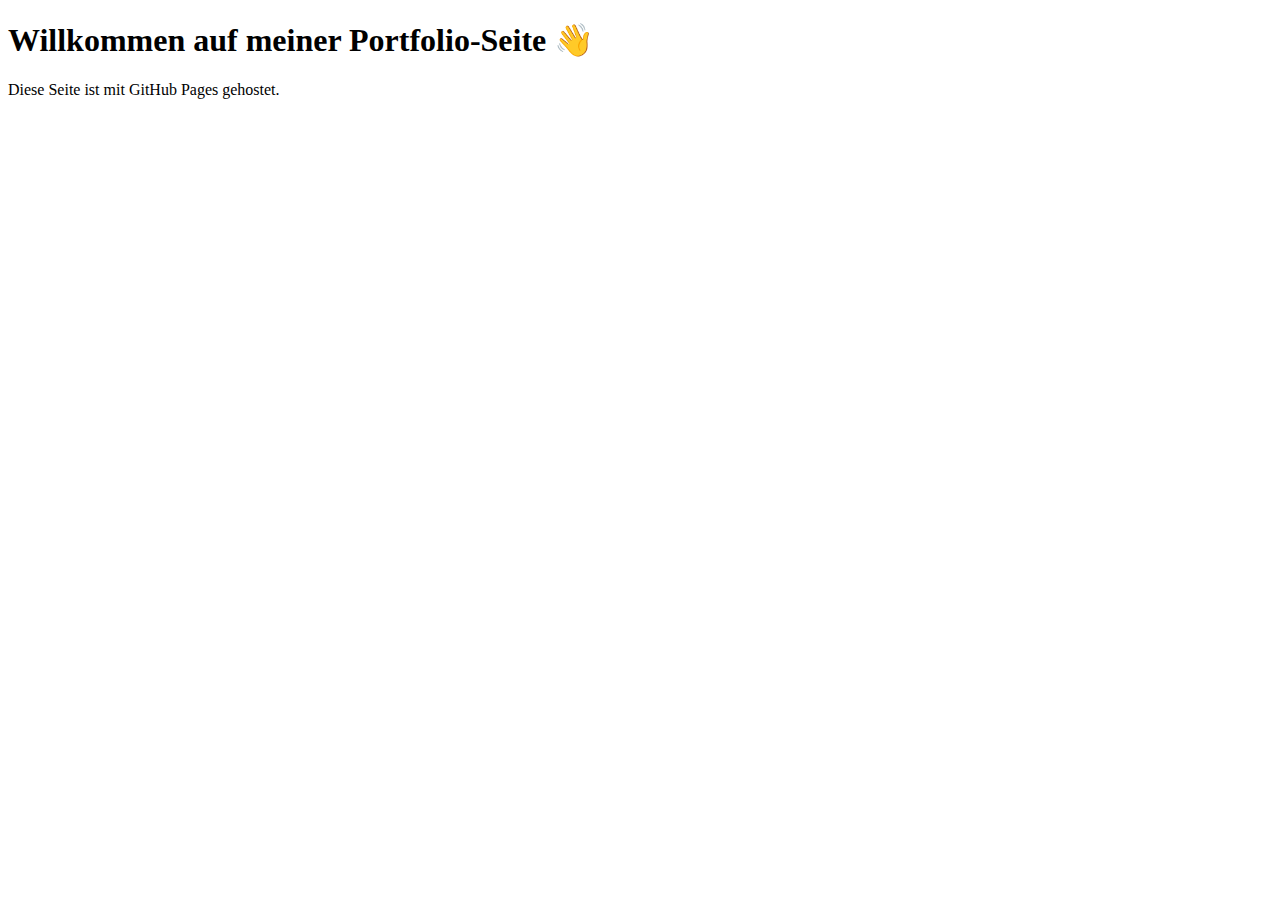
<file: index.html>
<!DOCTYPE html>
<html>
<head>
  <meta charset="UTF-8">
  <title>Ard – Portfolio</title>
</head>
<body>
  <h1>Willkommen auf meiner Portfolio-Seite 👋</h1>
  <p>Diese Seite ist mit GitHub Pages gehostet.</p>
</body>
</html>
</file>
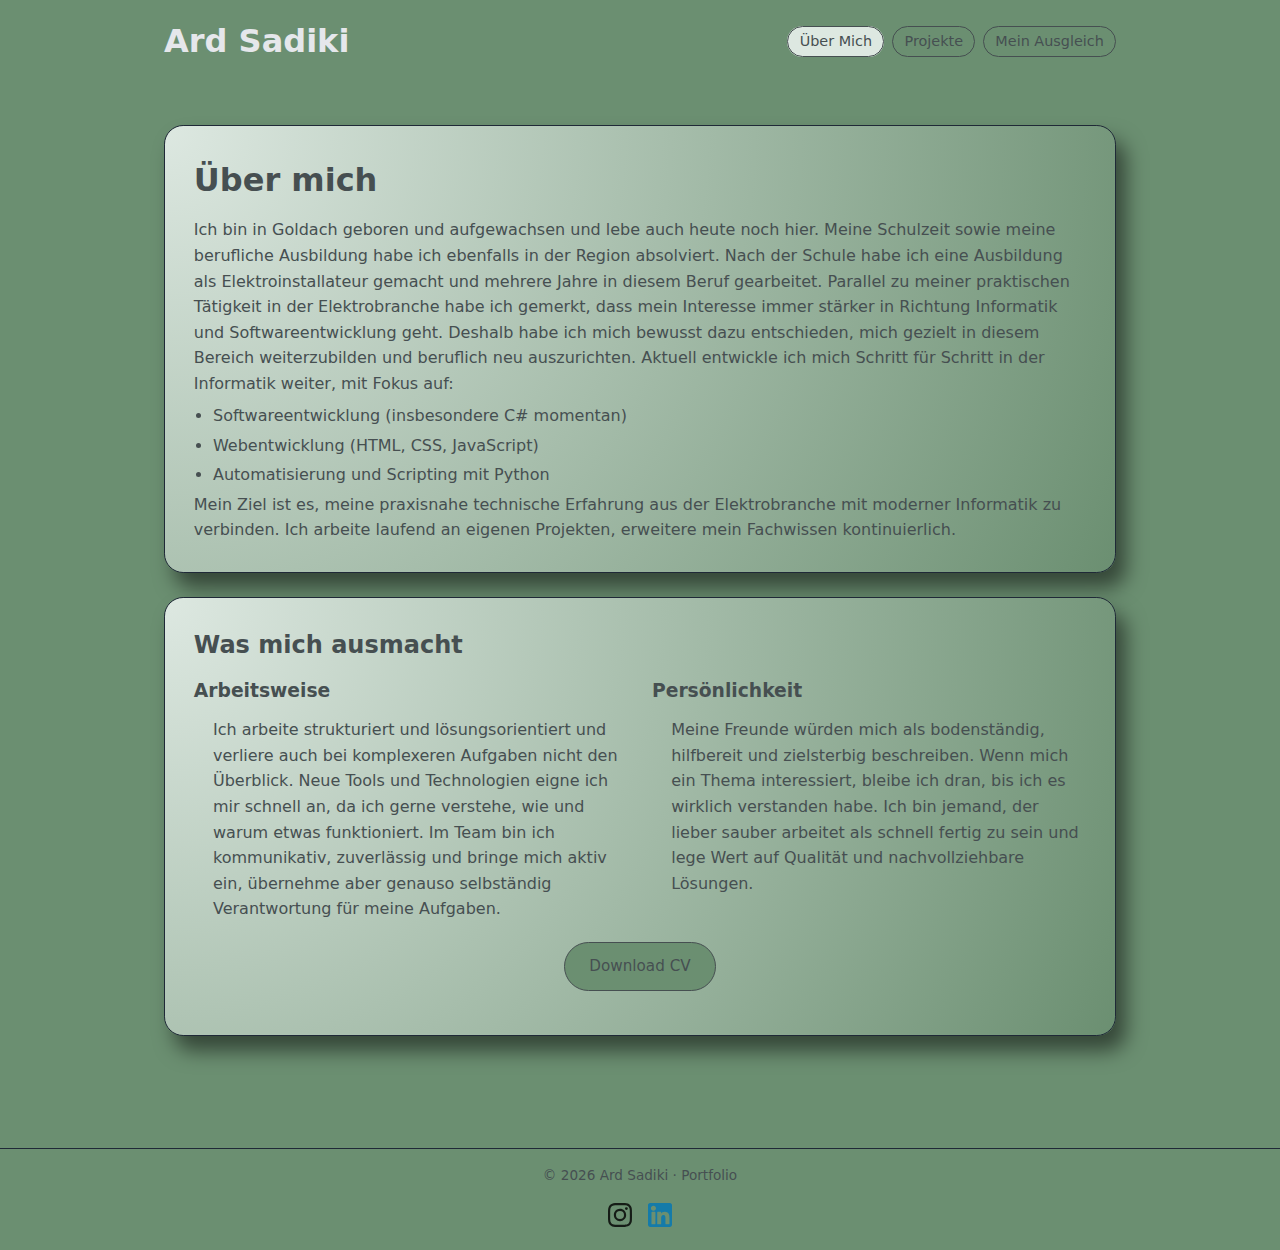
<file: about.html>
<!DOCTYPE html>
<html lang="de">

<head>
    <meta charset="UTF-8">
    <meta name="viewport" content="width=device-width, initial-scale=1.0">
    <title>Über Mich | Ard Sadiki</title>
    <link rel="stylesheet" href="style.css">
    <link rel="apple-touch-icon" sizes="180x180" href="/favicon.io/apple-touch-icon.png">
    <link rel="icon" type="image/png" sizes="32x32" href="/favicon_io/favicon-32x32.png">
    <link rel="icon" type="image/png" sizes="16x16" href="/favicon.io/favicon-16x16.png">
    <link rel="manifest" href="/favicon.io/site.webmanifest">
</head>

<body>
    <header>
        <nav class="navbar">
            <a href="index.html" class="logo">Ard Sadiki</a>
            <ul class="nav-links">
                <li><a href="about.html" class="active">Über Mich</a></li>
                <li><a href="work.html">Projekte</a></li>
                <li><a href="hobbies.html">Mein Ausgleich</a></li>
            </ul>
        </nav>
    </header>

    <main class="content">
        <section class="card">
            <h1>Über mich</h1>
            <p>
                Ich bin in Goldach geboren und aufgewachsen und lebe auch heute noch hier. Meine Schulzeit sowie meine berufliche
                Ausbildung habe ich ebenfalls in der Region absolviert. Nach der Schule habe ich eine Ausbildung als Elektroinstallateur
                gemacht und mehrere Jahre in diesem Beruf gearbeitet.
                
                Parallel zu meiner praktischen Tätigkeit in der Elektrobranche habe ich gemerkt, dass mein Interesse immer stärker in
                Richtung Informatik und Softwareentwicklung geht. Deshalb habe ich mich bewusst dazu entschieden, mich gezielt in diesem
                Bereich weiterzubilden und beruflich neu auszurichten.
                
                Aktuell entwickle ich mich Schritt für Schritt in der Informatik weiter, mit Fokus auf:
            </p>
            <ul>
                <li>Softwareentwicklung (insbesondere C# momentan)</li>
                <li>Webentwicklung (HTML, CSS, JavaScript)</li>
                <li>Automatisierung und Scripting mit Python</li>
            </ul>
            <p>
                Mein Ziel ist es, meine praxisnahe technische Erfahrung aus der Elektrobranche mit moderner Informatik zu verbinden. Ich
                arbeite laufend an eigenen Projekten, erweitere mein Fachwissen kontinuierlich.
            </p>
        </section>

        <section class="card">
            <h2>Was mich ausmacht</h2>
            <div class="grid-2">
                <div>
                    <h3>Arbeitsweise</h3>
                    <ul>
                        <li>Ich arbeite strukturiert und lösungsorientiert und verliere auch bei komplexeren Aufgaben nicht den Überblick.
                            Neue Tools und Technologien eigne ich mir schnell an, da ich gerne verstehe, wie und warum etwas funktioniert.
                            Im Team bin ich kommunikativ, zuverlässig und bringe mich aktiv ein, übernehme aber genauso selbständig
                            Verantwortung für meine Aufgaben.
                        </li>
                    </ul>
                </div>
                <div>
                    <h3>Persönlichkeit</h3>
                    <ul>
                        <li>Meine Freunde würden mich als bodenständig, hilfbereit und zielsterbig beschreiben.
                            Wenn mich ein Thema interessiert, bleibe ich dran, bis ich es wirklich verstanden habe.
                            Ich bin jemand, der lieber sauber arbeitet als schnell fertig zu sein und lege Wert auf Qualität und
                            nachvollziehbare Lösungen.</li>
                    </ul>
                </div>
            </div>
            <div class="btndwn">
                <br>
                <a href="assets/Lebenslauf_Ard_Sadiki.pdf" class="btn-download" download>Download CV</a>
            </div>
        </section>
    </main>

    <footer>
        <p>&copy; <span id="year"></span> Ard Sadiki · Portfolio</p>
        <div class="social-links">
            <a href="https://www.instagram.com/ardsadiki/" target="_blank" aria-label="Instagram">
                <img src="social-link/instagram.svg" alt="Instagram">
            </a>
            <a href="www.linkedin.com/in/ard-s-b045bb357" target="_blank" aria-label="LinkedIn">
                <img src="social-link/linkedin.svg" alt="LinkedIn">
            </a>
        </div>
    </footer>

    <script>
        document.getElementById("year").textContent = new Date().getFullYear();
    </script>
</body>

</html>
</file>
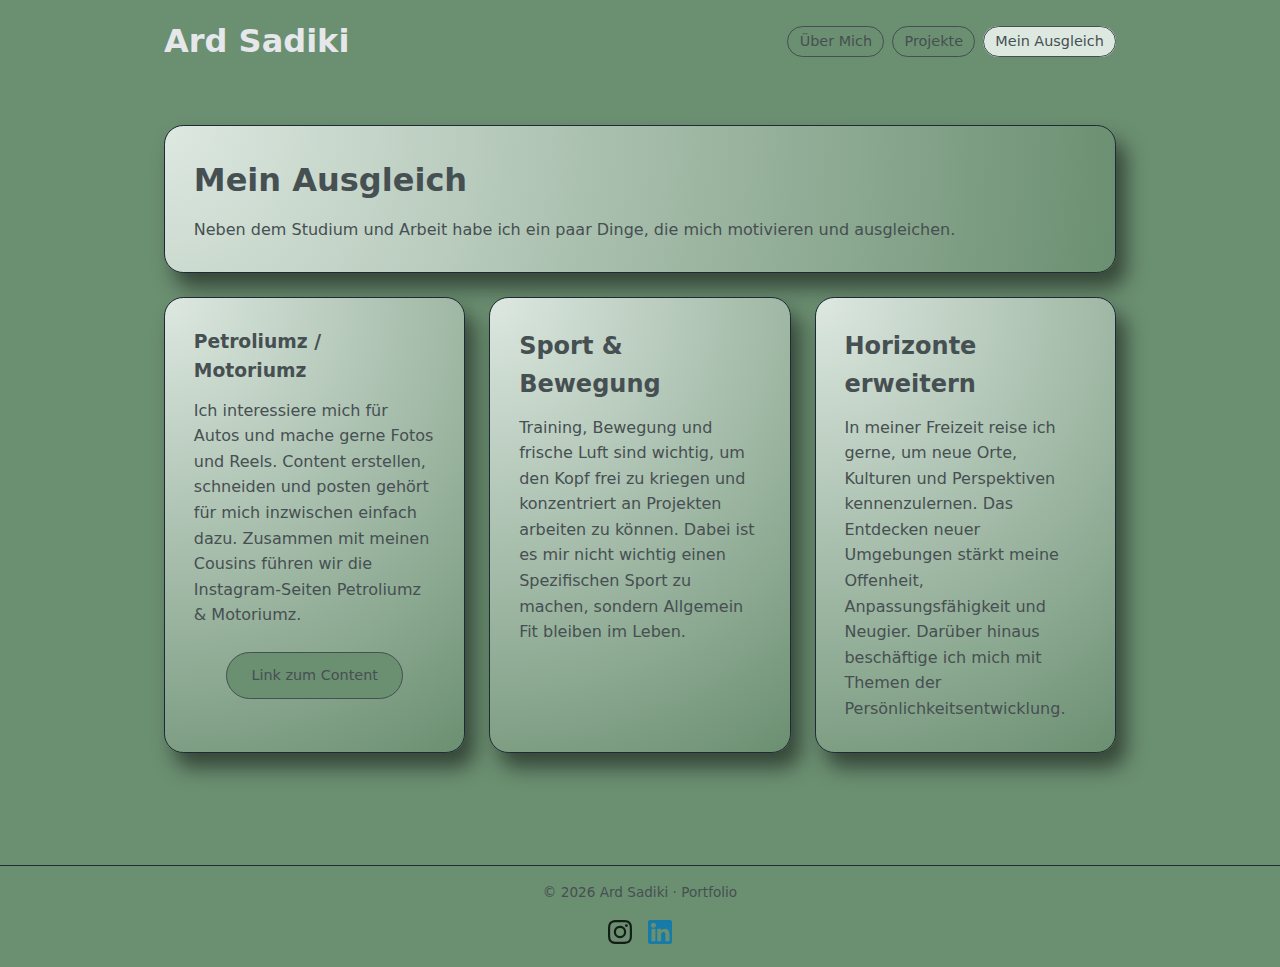
<file: hobbies.html>
<!DOCTYPE html>
<html lang="de">

<head>
    <meta charset="UTF-8">
    <meta name="viewport" content="width=device-width, initial-scale=1.0">
    <title>Hobbies | Ard Sadiki</title>
    <link rel="stylesheet" href="style.css">
    <link rel="apple-touch-icon" sizes="180x180" href="/favicon.io/apple-touch-icon.png">
    <link rel="icon" type="image/png" sizes="32x32" href="/favicon_io/favicon-32x32.png">
    <link rel="icon" type="image/png" sizes="16x16" href="/favicon.io/favicon-16x16.png">
    <link rel="manifest" href="/favicon.io/site.webmanifest">
</head>

<body>
    <header>
        <nav class="navbar">
            <a href="index.html" class="logo">Ard Sadiki</a>
            <ul class="nav-links">
                <li><a href="about.html">Über Mich</a></li>
                <li><a href="work.html">Projekte</a></li>
                <li><a href="hobbies.html" class="active">Mein Ausgleich</a></li>
            </ul>
        </nav>
    </header>

    <main class="content">
        <section class="card">
            <h1>Mein Ausgleich</h1>
            <p>
                Neben dem Studium und Arbeit habe ich ein paar Dinge, die mich motivieren und ausgleichen.
            </p>
        </section>

        <section class="grid-3">
            <article class="card">
                <h3>Petroliumz / Motoriumz</h3>
                <p>
                    Ich interessiere mich für Autos und mache gerne Fotos und Reels.
                    Content erstellen, schneiden und posten gehört für mich inzwischen einfach dazu.
                    Zusammen mit meinen Cousins führen wir die Instagram-Seiten Petroliumz & Motoriumz.
                </p>
                <div class="btndwn">
                    <a href="https://www.instagram.com/petroliumz/" class="btn-pad">Link zum Content</a>
                </div>
            </article>

            <article class="card">
                <h2>Sport & Bewegung</h2>
                <p>
                    Training, Bewegung und frische Luft sind wichtig, um den Kopf frei zu kriegen
                    und konzentriert an Projekten arbeiten zu können.
                    Dabei ist es mir nicht wichtig einen Spezifischen Sport zu machen, sondern Allgemein Fit bleiben im Leben.
                </p>
            </article>

            <article class="card">
                <h2>Horizonte erweitern</h2>
                <p>
                    In meiner Freizeit reise ich gerne, um neue Orte, Kulturen und Perspektiven kennenzulernen. Das Entdecken neuer
                    Umgebungen stärkt meine Offenheit, Anpassungsfähigkeit und Neugier. Darüber hinaus beschäftige ich mich mit Themen der
                    Persönlichkeitsentwicklung.
                </p>
            </article>

    
        </section>
    </main>

    <footer>
        <p>&copy; <span id="year"></span> Ard Sadiki · Portfolio</p>
        <div class="social-links">
            <a href="https://www.instagram.com/ardsadiki/" target="_blank" aria-label="Instagram">
                <img src="social-link/instagram.svg" alt="Instagram">
            </a>
            <a href="www.linkedin.com/in/ard-s-b045bb357" target="_blank" aria-label="LinkedIn">
                <img src="social-link/linkedin.svg" alt="LinkedIn">
            </a>
        </div>
    </footer>

    <script>
        document.getElementById("year").textContent = new Date().getFullYear();
    </script>
</body>

</html>
</file>
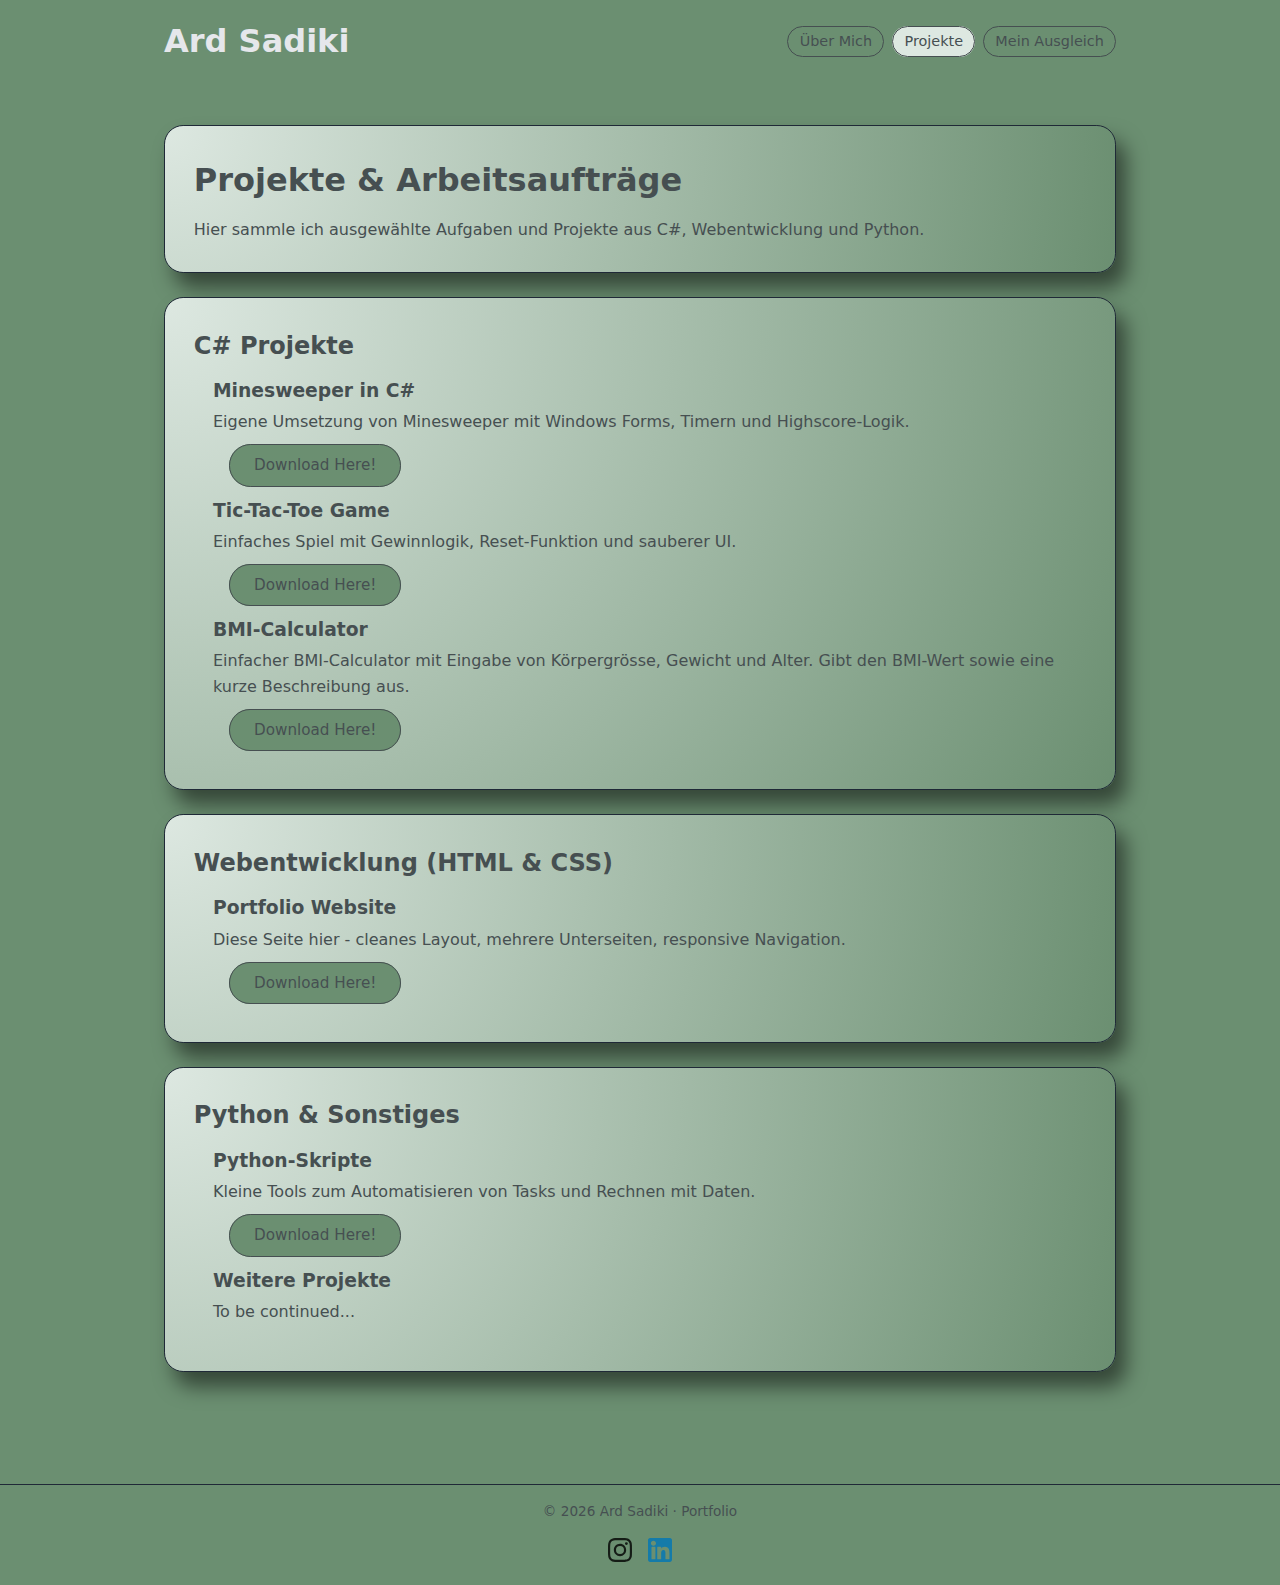
<file: work.html>
<!DOCTYPE html>
<html lang="de">

<head>
    <meta charset="UTF-8">
    <meta name="viewport" content="width=device-width, initial-scale=1.0">
    <title>Projekte | Ard Sadiki</title>
    <link rel="stylesheet" href="style.css">
    <link rel="apple-touch-icon" sizes="180x180" href="/favicon.io/apple-touch-icon.png">
    <link rel="icon" type="image/png" sizes="32x32" href="/favicon_io/favicon-32x32.png">
    <link rel="icon" type="image/png" sizes="16x16" href="/favicon.io/favicon-16x16.png">
    <link rel="manifest" href="/favicon.io/site.webmanifest">
</head>

<body>
    <header>
        <nav class="navbar">
            <a href="index.html" class="logo">Ard Sadiki</a>
            <ul class="nav-links">
                <li><a href="about.html">Über Mich</a></li>
                <li><a href="work.html" class="active">Projekte</a></li>
                <li><a href="hobbies.html">Mein Ausgleich</a></li>
            </ul>
        </nav>
    </header>

    <main class="content">
        <section class="card">
            <h1>Projekte & Arbeitsaufträge</h1>
            <p>
                Hier sammle ich ausgewählte Aufgaben und Projekte aus C#, Webentwicklung und Python.
            </p>
        </section>

        <section class="card">
            <h2>C# Projekte</h2>
            <ul class="project-list">
                <li>
                    <h3>Minesweeper in C#</h3>
                    <p>Eigene Umsetzung von Minesweeper mit Windows Forms, Timern und Highscore-Logik.</p>
                </li>
                <li><a href="#" class="btn-download">Download Here!</a></li>
                <li>
                    <h3>Tic-Tac-Toe Game</h3>
                    <p>Einfaches Spiel mit Gewinnlogik, Reset-Funktion und sauberer UI.</p>
                </li>
                <li><a href="#" class="btn-download">Download Here!</a></li>
                <li>
                    <h3>BMI-Calculator</h3>
                    <p>Einfacher BMI-Calculator mit Eingabe von Körpergrösse, Gewicht und Alter.
                        Gibt den BMI-Wert sowie eine kurze Beschreibung aus.
                    </p>
                </li>
                <li><a href="#" class="btn-download">Download Here!</a></li>
            </ul>
        </section>

        <section class="card">
            <h2>Webentwicklung (HTML &amp; CSS)</h2>
            <ul class="project-list">
                <li>
                    <h3>Portfolio Website</h3>
                    <p>Diese Seite hier - cleanes Layout, mehrere Unterseiten, responsive Navigation.</p>
                </li>
                <li><a href="#" class="btn-download">Download Here!</a></li>
                
            </ul>
        </section>

        <section class="card">
            <h2>Python & Sonstiges</h2>
            <ul class="project-list">
                <li>
                    <h3>Python-Skripte</h3>
                    <p>Kleine Tools zum Automatisieren von Tasks und Rechnen mit Daten.</p>
                </li>
                <li><a href="#" class="btn-download">Download Here!</a></li>
                <li>
                    <h3>Weitere Projekte</h3>
                    <p>To be continued...</p>
                </li>
            </ul>
        </section>
    </main>

    <footer>
        <p>&copy; <span id="year"></span> Ard Sadiki · Portfolio</p>
        <div class="social-links">
            <a href="https://www.instagram.com/ardsadiki/" target="_blank" aria-label="Instagram">
                <img src="social-link/instagram.svg" alt="Instagram">
            </a>
            <a href="www.linkedin.com/in/ard-s-b045bb357" target="_blank" aria-label="LinkedIn">
                <img src="social-link/linkedin.svg" alt="LinkedIn">
            </a>
        </div>
    </footer>

    <script>
        document.getElementById("year").textContent = new Date().getFullYear();
    </script>
</body>

</html>
</file>
<file: style.css>
/* Grundlayout */

/* Background-Color: #6b8f71
    Second-Color: #dde8e1
    Font/Border-Color: #464f51*/
* {
  box-sizing: border-box;
  margin: 0;
  padding: 0;
}


/* Seite soll volle Höhe haben */
html,
body {
  height: 100%;
}
body {
  font-family: system-ui, -apple-system, BlinkMacSystemFont, "Segoe UI", sans-serif;
  background: #6b8f71;
    color: #e5e7eb;
    line-height: 1.6;
/* Für Footer unten */
  min-height: 100vh;
  display: flex;
  flex-direction: column;
}

/* Hauptinhalt füllt den Platz zwischen Header und Footer */
main {
  flex: 1;
}



/* Navbar */

header {
  background: #6b8f71;
    border-bottom: 2px solid #6b8f71;
}
  
.navbar {
    max-width: 1000px;
    margin: 0 auto;
    padding: 1rem 1.5rem;
    display: flex;
    align-items: center;
    justify-content: space-between;
}
  
.logo {
    font-weight: 700;
    font-size: 2rem;
    text-decoration: none;
    color: #e5e7eb;
}
  
.nav-links {
    list-style: none;
    display: flex;
    gap: 0.5rem;
    }
  
.nav-links a {
    text-decoration: none;
  background: #6b8f71;
    color: #464f51;
    font-size: 0.9rem;
    padding: 0.4rem 0.7rem;
    border-radius: 999px;
  border: 1px solid #464f51;
    transition: background 0.3s ease, color 0.3s ease;
}
  
.nav-links a:hover {
    background: #DDE8E1;
      color: #464f51;
}
  
.nav-links a.active {
    background: #DDE8E1;
      color: #464f51;
}
  


/* Hero-Pad (Startseite) */
.pad {
    display: flex;
      justify-content: center;
      padding: 3rem 1.5rem;
      position: sticky;
    }
.box {
   display: flex;
    gap: rem;
      width: 60%;
      max-width: 1100px;
    background: radial-gradient(circle at top left, #DDE8E1, #6b8f71);
      border-radius: 1.5rem;
      padding: 3rem;
      box-shadow: 10px 15px 20px rgba(0, 0, 0, 0.5);
      align-items: center;
}

.pad-text {
  flex: 1;
  align-items: center;
    display: flex;
    flex-direction: column;
}
            
.pad h1 {
  font-size: 2.2rem;
  margin-bottom: 1rem;
  color: #464f51;
}

            
.pad p {
margin: 1rem;
  color: #464f51;
}


.meinbild {
  width: 200px;
  max-width: 320vw;
  border-radius: 0.9rem;
  box-shadow: 10px 15px 20px rgba(0, 0, 0, 0.5);
  object-fit: cover;
}



  


/* Button-Style*/
.btn {
      margin: 1.5rem;
      padding: 0.5rem 1rem;
    border: 1px solid #464f51;
    background: #6b8f71;
      color: #464f51;
      border-radius: 999px;
    text-decoration: none;
    font-weight: 600;
    font-size: 0.9rem;
  transition: transform 0.5s ease, box-shadow 0.5s ease, background 0.8s ease;
  }
.btn:hover {
  background: #abc4a1;
  box-shadow: 0 5px 10px rgba(70, 79, 81, 1);
    transform: translateY(-5px);
}


/* Primary-Button*/
.btn-pad {
  padding: 0.7rem 1.5rem;
  margin: 1.5rem;
  background: #6b8f71;
  color: #464f51;
  border: 1px solid #464f51;
    border-radius: 999px;
  font-size: 0.9rem;
    text-decoration: none;
  transition: transform 0.3s ease, box-shadow 0.3s ease, background 0.5s ease;
}
.btn-pad:hover {
  background: #DDE8E1;
  box-shadow: 0 5px 10px rgba(70, 80, 80, 1);
  transform: translateY(-5px);
}



  /* Content-Seiten */
  
.content {
  max-width: 1000px;
  margin: 2.5rem auto;
  padding: 0 1.5rem 3rem;
}
  
.card {
  background: radial-gradient(circle at top left, #dde8e1, #6b8f71);
  border-radius: 1.2rem;
  padding: 1.8rem;
  margin-bottom: 1.5rem;
  border: 1px solid #1f2937;
  box-shadow: 10px 15px 20px rgba(0, 0, 0, 0.5);
  color: #464f51;
}
  
.card h1,
.card h2,
.card h3 {
  margin-bottom: 0.7rem;
}
  
.card p {
  color: #464f51;
}
  
/* Grids */
  
.grid-2 {
  display: grid;
  grid-template-columns: repeat(auto-fit, minmax(260px, 1fr));
  gap: 1.5rem;
  margin-top: 0.5rem;
}
/*Download Button*/

.btndwn {
  display: flex;
  justify-content: center;
}

.btn-download {
  padding: 0.7rem 1.5rem;
  margin: 1rem;
  background: #6b8f71;
  color: #464f51;
  border: 1px solid #464f51;
  border-radius: 999px;
  font-size: 0.95rem;
  text-decoration: none;
  transition: transform 0.3s ease, box-shadow 0.3s ease, background 0.5s ease;
}

.btn-download:hover {
  background: #DDE8E1;
  box-shadow: 0 5px 10px rgba(70, 79, 81, 1);
  transform: translateY(-5px);
}



.grid-2 ul {
  list-style: none;
}
  
.grid-3 {
  display: grid;
  grid-template-columns: repeat(auto-fit, minmax(220px, 1fr));
  gap: 1.5rem;
  margin-top: 1rem;
}
  
/* Listen */
  
.card ul {
  margin-left: 1.2rem;
  margin-top: 0.4rem;
}
  
.card li {
  margin-bottom: 0.25rem;
}
  
/* Projektliste */
  
.project-list {
  list-style: none;
  margin-top: 0.7rem;
}
  
.project-list li {
  margin-bottom: 1.1rem;
}
  
.project-list h3 {
  margin-bottom: 0.2rem;
}
  
.project-link {
  text-decoration: none;
  color: #29524A;
  font-size: 0.9rem;
  background-color:rgba(0,0,0,0);
  border-radius:99px;
  padding:7px;
  border:1px solid #29524A;
}
  
.project-link:hover {
  background-color:#DDE8E1;
}
  





/* Footer */
  
footer {
  border-top: 1px solid #1f2937;
  padding: 1rem 0;
  text-align: center;
  font-size: 0.85rem;
  color: #464f51;
  background: #6b8f71;
}


/* Social Links*/
.social-links {
  display: flex;
  justify-content: center;
  gap: 1rem;
  margin-top: 1rem;
}

.social-links img {
  width: 24px;
  height: 24px;
  opacity: 0.8;
  transition: opacity 0.2s ease, transform 0.2s ease;
}

.social-links img:hover {
  opacity: 1;
  transform: scale(1.1);
}
/* Responsive Anpassungen */

/* Laptop */
@media (min-width: 769px) and (max-width: 1199px) {
  
  .pad-text {
    padding: 2rem 1.5rem;
  }

    .box {
      flex-direction: column;
      justify-content: center;
    }
}

/*Tablet*/
@media (min-width: 600px) and (max-width: 1023px) {
  
  .box {
    flex-direction: column;
    justify-content: center;
    width: 70%;
  }

  
  .pad-text {
    padding: 1rem 1.5rem;
  }
  .btn-pad {
    padding: 0.5rem 0.8rem;
    margin: 0.5rem;
  }

}

/* Handy*/
@media (min-width:320px) and (max-width: 600px) {


  .box {
    flex-direction: column;
    text-align: center;
    align-items: center;
    gap: 0rem;
    width: 100%;
  }
  
    
  .btn-pad {
      padding: 0.5rem 0.8rem;
      margin: 0.5rem;
  } 
    
  
    
  .meinbild {
    justify-content: center;
    width: 100%;
  }
  
   .nav-links ul a {
      width: 80%;
      font-size: 1rem;
      padding: 1px;
      margin: 1px;
      display: flex;
 } 
  
  
  

  .logo {
    font-size: 1rem;
    margin-bottom: 1rem;
  }

  .navbar {
    width: 100%;
    margin: 0.5rem;
    padding: 0.5rem;
    display: flex;
    align-items: center;
    flex-direction: column;
  }


  .card {
    width: 90%;
    display: flex;
    flex-direction: column;
    align-items: center;
  }
  

}
</file>
